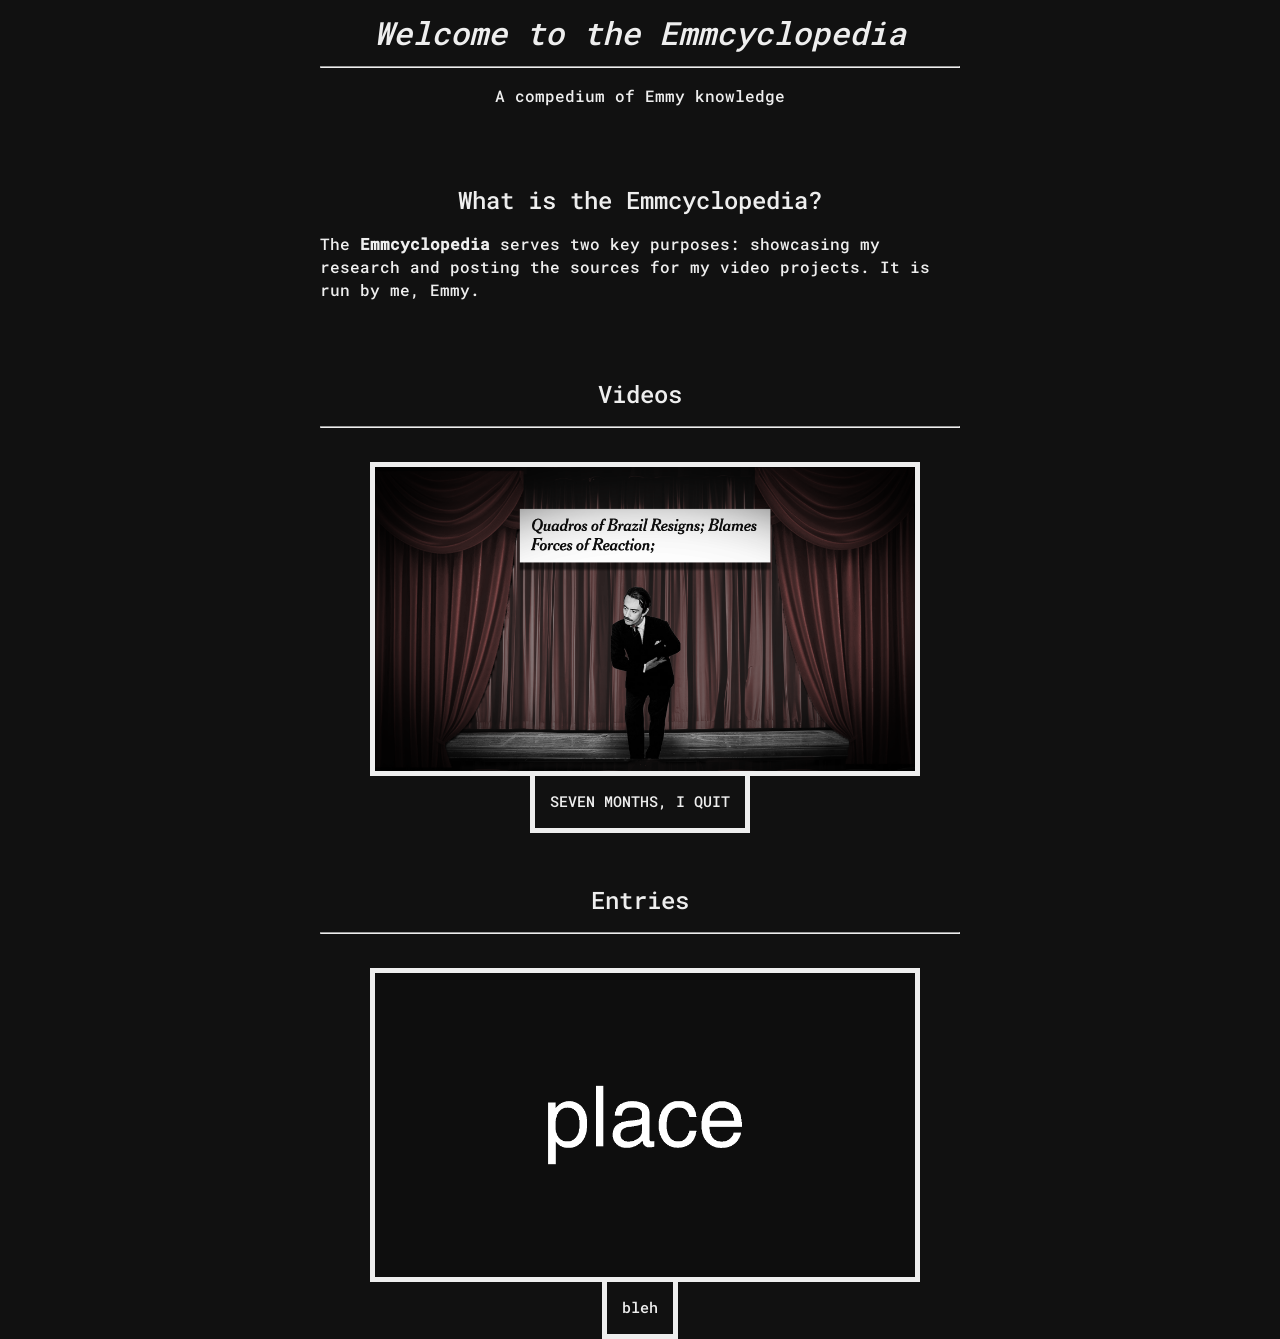
<file: index.html>
<!DOCTYPE html>
<html>
<head>
    <title>Emmcyclopedia</title>
    <link rel="stylesheet" type="text/css" href="./style.css">
    <meta name="robots" content="noindex">
    <meta content="Emmcyclopedia" property="og:title" />
    <meta content="A compendium of Emmy's stuff" property="og:description" />
    <meta content="https://emmythegoober.github.io/" property="og:url" />
    <meta content="https://i.imgur.com/iWm2qUl.png" property="og:image" />
    <meta content="#b46bbf" data-react-helmet="true" name="theme-color" />
    <link rel="icon" type="image/x-icon" href="https://i.imgur.com/yHRBgWV.jpeg">
</head>

<body>
    <h1 class="title">Welcome to the Emmcyclopedia</h1>
    <hr style="align-self: center;">
    <p class="subtitletop">A compedium of Emmy knowledge</p>
    <br><br>
    <h2>What is the Emmcyclopedia?</h2>
    <p>The <b>Emmcyclopedia</b> serves two key purposes: showcasing my research and posting the sources for my video projects. It is run by me, Emmy. </p>
    <br>
    <br>
    <h2> Videos </h2><hr>
    <div class="entry">
        <div class="thumbnails">
          <figure><a href="videos/Congo-Crisis/"><img src="img/sevenmonths.png"></a></figure>
        </div>
        <div class="caption">
           <figcaption>SEVEN MONTHS, I QUIT</figcaption>
        </div>
    </div>
    <br> <br> 
    <h2> Entries</h2><hr>
    <div class="entry">
        <div class="thumbnails">
          <figure><a href="entries/ScenarioResearch/"><img src="img/placeholder.png"></a></figure>
        </div>
        <div class="caption">
           <figcaption>bleh</figcaption>
        </div>
    </div>

</body>
</html>
</file>
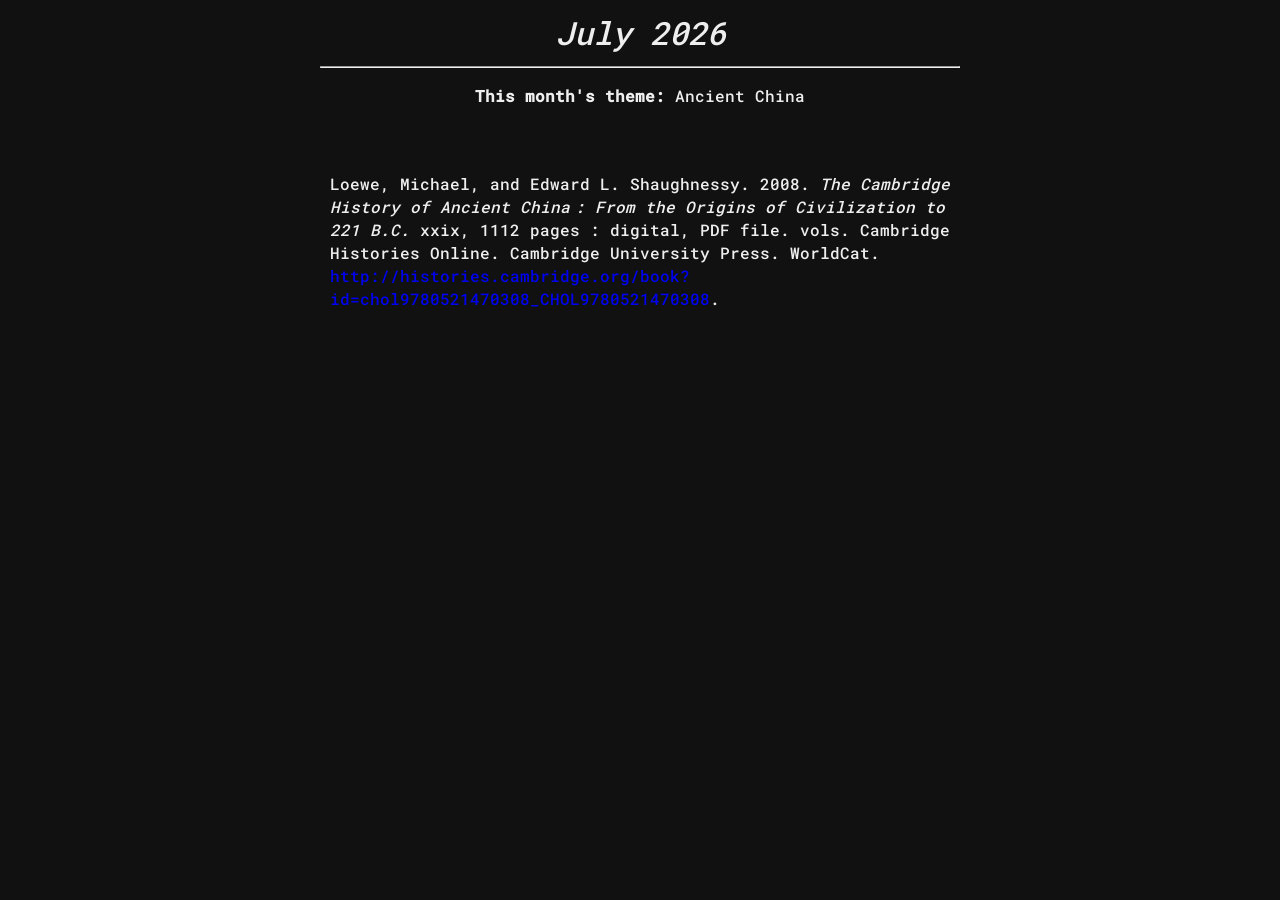
<file: july2026/index.html>
<!DOCTYPE html>
<html>
<head>
    <title>July 2026</title>
    <link rel="stylesheet" type="text/css" href="../style.css">
    <meta name="robots" content="noindex">
    <meta content="July 2026 - Emmcyclopedia" property="og:title" />
    <meta content="A compendium of Emmy's stuff for July 2026" property="og:description" />
    <meta content="https://emmythegoober.github.io/july2026" property="og:url" />
    <meta content="https://i.imgur.com/iWm2qUl.png" property="og:image" />
    <meta content="#b46bbf" data-react-helmet="true" name="theme-color" />
    <link rel="icon" type="image/x-icon" href="https://i.imgur.com/yHRBgWV.jpeg">
</head>

<body>
    <h1 class="title">July 2026</h1>
    <hr style="align-self: center;">
    <p class="subtitletop"><b>This month's theme:</b> Ancient China</p>
    <br>
    <div class="entry">
        <p>Loewe, Michael, and Edward L. Shaughnessy. 2008. <i>The Cambridge History of Ancient China : From the Origins of Civilization to 221 B.C.</i> xxix, 1112 pages : digital, PDF file. vols. Cambridge Histories Online. Cambridge University Press. WorldCat. <a href="http://histories.cambridge.org/book?id=chol9780521470308_CHOL9780521470308">http://histories.cambridge.org/book?id=chol9780521470308_CHOL9780521470308</a>.</p>
        <p></p>
    </div>
</body>
</html>
</file>
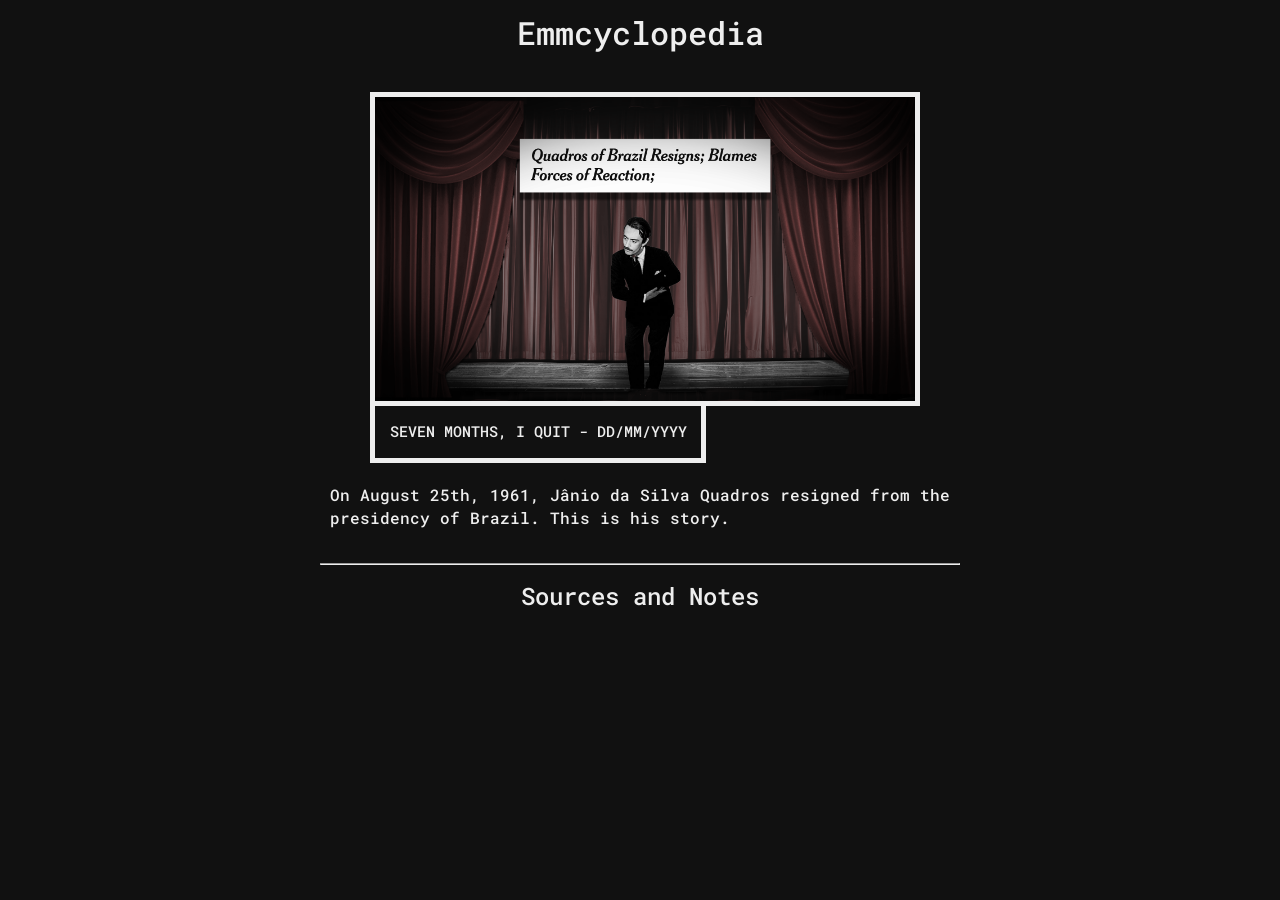
<file: videos/seven/index.html>
<!DOCTYPE html>
<html>
<head>
    <title>SEVEN MONTHS, I QUIT - Emmcyclopedia</title>
    <link rel="stylesheet" type="text/css" href="../../style.css">
    <meta name="robots" content="noindex">
    <meta content="Emmcyclopedia" property="og:title" />
    <meta content="SEVEN MONTHS, I QUIT - Sources" property="og:description" />
    <meta content="https://emmythegoober.github.io/videos/Congo-Crisis/" property="og:url" />
    <meta content="https://i.imgur.com/iWm2qUl.png" property="og:image" />
    <meta content="#b46bbf" data-react-helmet="true" name="theme-color" />
    <link rel="icon" type="image/x-icon" href="https://i.imgur.com/yHRBgWV.jpeg">
</head>

<body>
    <a href="../../" class="mainpageback"><h1 class="mainpageback">Emmcyclopedia</h1></a>
    <div class="entry">
        <div class="thumbnails">
          <figure><a href="https://www.youtube.com/watch?v=yDp3cB5fHXQ"><img src="../../img/sevenmonths.png"></a></figure>
        </div>
        <div class="captionleft">
           <figcaption>SEVEN MONTHS, I QUIT - DD/MM/YYYY</figcaption>
        </div>

        <div class="textstuff">
            <p>On August 25th, 1961, Jânio da Silva Quadros resigned from the presidency of Brazil. This is his story.</p>
        </div>
    </div>
    <hr>
    <h2>Sources and Notes</h2>
    <div class="entry">
        <div class="textstuff">

        </div>
    </div>

</body>
</html>
</file>
<file: style.css>
@font-face {
    font-family: "Roboto Mono";
    src: url(./RobotoMono-Medium.ttf);
}

body {
    font-size:12pt;
    width:50%;
    margin-left:auto;
    margin-right:auto;
    line-height:1.44em;
    color:#eeeeee;
    background-color: #111111;
}

.title {
    font-family: "Roboto Mono";
    font-weight: 300;
    text-align: center;
    font-style: italic;
}

.subtitletop {
    font-family:"Roboto Mono";
    font-weight: 400;
    text-align: center;
    align-self: center;   
    font-size: medium;
    color: #eeeeee;
}

.entry {
    background-color: #111111;
    padding: 10px;
    color: #eeeeee;
}

h1,
h2,
h3,
h4,
.subtitle {
    font-family:"Roboto Mono";
    font-weight: 400;
    text-align: center;
}

a.mainpageback {
    color: #eeeeee;
}
a.mainpageback:visited {
     color: #eeeeee;
     text-decoration: none;
}

a {
    font-family: "Roboto Mono";
    text-decoration: none;
    
}

.hidden {
    color: #ebe9df;
}

sup {
    font-family: "Roboto Mono";
    font-weight: 400;
    font-size:10pt;
}

.search {
    font-family: "Roboto Mono";
    font-size:10pt;
    float:right;
    margin-left:15px;
    margin-right:auto;
    color: #808080;
}

.footnote {
    font-size: 11pt;
}

.longname {
    font-size: 10pt;
    font-style: italic;
    text-align: center;
}


.shortname {
    font-size: 12pt;
    font-weight: 600;
    text-align: center;
}

p {
    font-family: "Roboto Mono";
    text-align: left;
}
blockquote {
  background-color: #c0bff5;
  margin-left: 100px auto;
  margin-right: 100px auto;
  padding: 10px;
  border-radius: 5px;

}
figure {
   display: flex;
   justify-content: center;
   align-items: center;
   margin-bottom: -10px;
}

.ohmygodjuststaysmall {
    max-width: 260px;
}

.ohmygodjuststaysmaller {
    max-width: 100px;
}

.indent-first {
    text-indent: 5%;
}

.left {
    float:left;
    margin-left:auto;
    margin-right:15px;
}


.center {
    float:center;
    margin-left:15px;
    margin-right:15px;
}


.right {
    float:right;
    margin-left:15px;
    margin-right:auto;
}



figure img {
    border: 5px solid #eeeeee;
    width: 100%;
    max-width: 720px;
}

figcaption {
    text-align:center;
    font-family: "Roboto Mono";
    word-wrap: break-word;
    font-size: 11pt;
    border: 5px solid #eeeeee;
    padding: 1em;
    margin-bottom: -20px;
}

.caption {
    display: flex;
    justify-content: center;
    align-items: center;
   
}

.captionleft {
    display: flex;
    justify-content: left;
    align-items: left;
    margin-left: 40px;
   
}

.textstuff {
    margin-left: auto;
    margin-top: 40px;
    margin-right: auto;
    overflow-wrap: break-word;
    text-align: justify;
}
</file>
